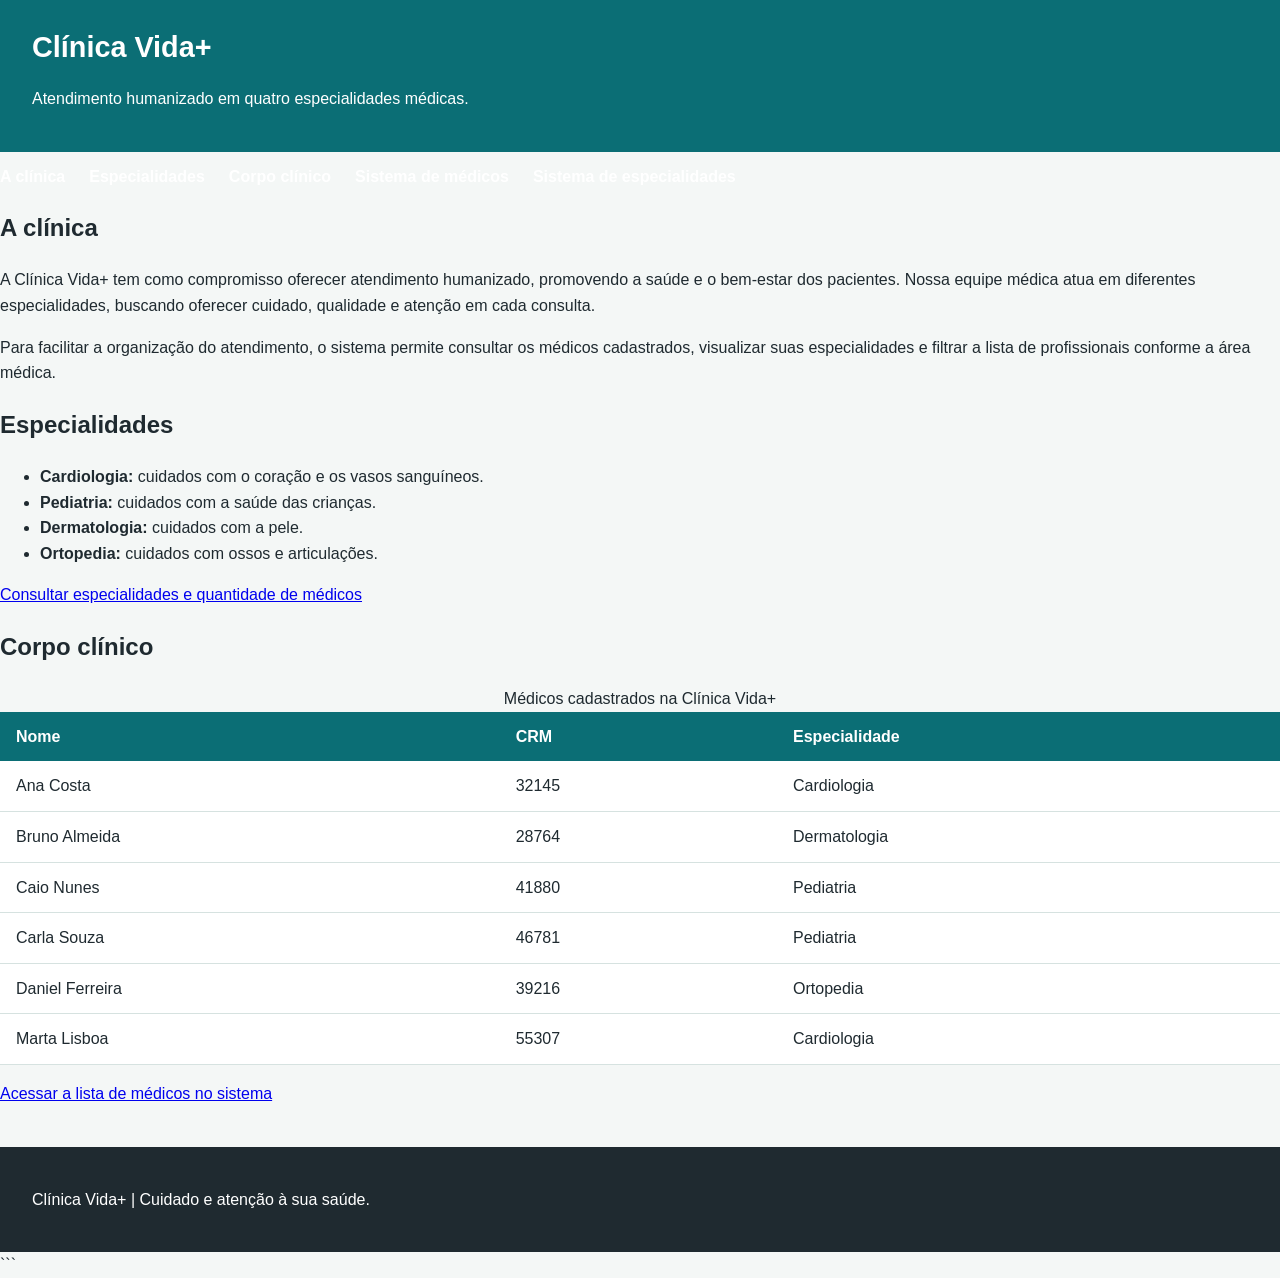
<file: index.html>
<!DOCTYPE html>
<html lang="pt-BR">
<head>
    <meta charset="UTF-8">
    <meta name="viewport" content="width=device-width, initial-scale=1.0">

    <title>Clínica Vida+</title>
    <link rel="stylesheet" href="style.css">
</head>

<body>
    <header>
        <h1>Clínica Vida+</h1>
        <p>Atendimento humanizado em quatro especialidades médicas.</p>
    </header>

    <nav>
        <ul>
            <li><a href="#apresentacao">A clínica</a></li>
            <li><a href="#especialidades">Especialidades</a></li>
            <li><a href="#corpo-clinico">Corpo clínico</a></li>
            <li><a href="Medicos">Sistema de médicos</a></li>
            <li><a href="Especialidade">Sistema de especialidades</a></li>
        </ul>
    </nav>

    <main>
        <section id="apresentacao">
            <h2>A clínica</h2>

            <p>
                A Clínica Vida+ tem como compromisso oferecer atendimento
                humanizado, promovendo a saúde e o bem-estar dos pacientes.
                Nossa equipe médica atua em diferentes especialidades,
                buscando oferecer cuidado, qualidade e atenção em cada consulta.
            </p>

            <p>
                Para facilitar a organização do atendimento, o sistema permite
                consultar os médicos cadastrados, visualizar suas especialidades
                e filtrar a lista de profissionais conforme a área médica.
            </p>
        </section>

        <section id="especialidades">
            <h2>Especialidades</h2>

            <ul>
                <li>
                    <strong>Cardiologia:</strong>
                    cuidados com o coração e os vasos sanguíneos.
                </li>
                <li>
                    <strong>Pediatria:</strong>
                    cuidados com a saúde das crianças.
                </li>
                <li>
                    <strong>Dermatologia:</strong>
                    cuidados com a pele.
                </li>
                <li>
                    <strong>Ortopedia:</strong>
                    cuidados com ossos e articulações.
                </li>
            </ul>

            <p>
                <a href="Especialidade">Consultar especialidades e quantidade de médicos</a>
            </p>
        </section>

        <section id="corpo-clinico">
            <h2>Corpo clínico</h2>

            <table>
                <caption>Médicos cadastrados na Clínica Vida+</caption>

                <thead>
                    <tr>
                        <th scope="col">Nome</th>
                        <th scope="col">CRM</th>
                        <th scope="col">Especialidade</th>
                    </tr>
                </thead>

                <tbody>
                    <tr>
                        <td>Ana Costa</td>
                        <td>32145</td>
                        <td>Cardiologia</td>
                    </tr>
                    <tr>
                        <td>Bruno Almeida</td>
                        <td>28764</td>
                        <td>Dermatologia</td>
                    </tr>
                    <tr>
                        <td>Caio Nunes</td>
                        <td>41880</td>
                        <td>Pediatria</td>
                    </tr>
                    <tr>
                        <td>Carla Souza</td>
                        <td>46781</td>
                        <td>Pediatria</td>
                    </tr>
                    <tr>
                        <td>Daniel Ferreira</td>
                        <td>39216</td>
                        <td>Ortopedia</td>
                    </tr>
                    <tr>
                        <td>Marta Lisboa</td>
                        <td>55307</td>
                        <td>Cardiologia</td>
                    </tr>
                </tbody>
            </table>

            <p>
                <a href="Medicos">Acessar a lista de médicos no sistema</a>
            </p>
        </section>
    </main>

    <footer>
        <p>Clínica Vida+ | Cuidado e atenção à sua saúde.</p>
    </footer>
</body>
</html>
```
</file>
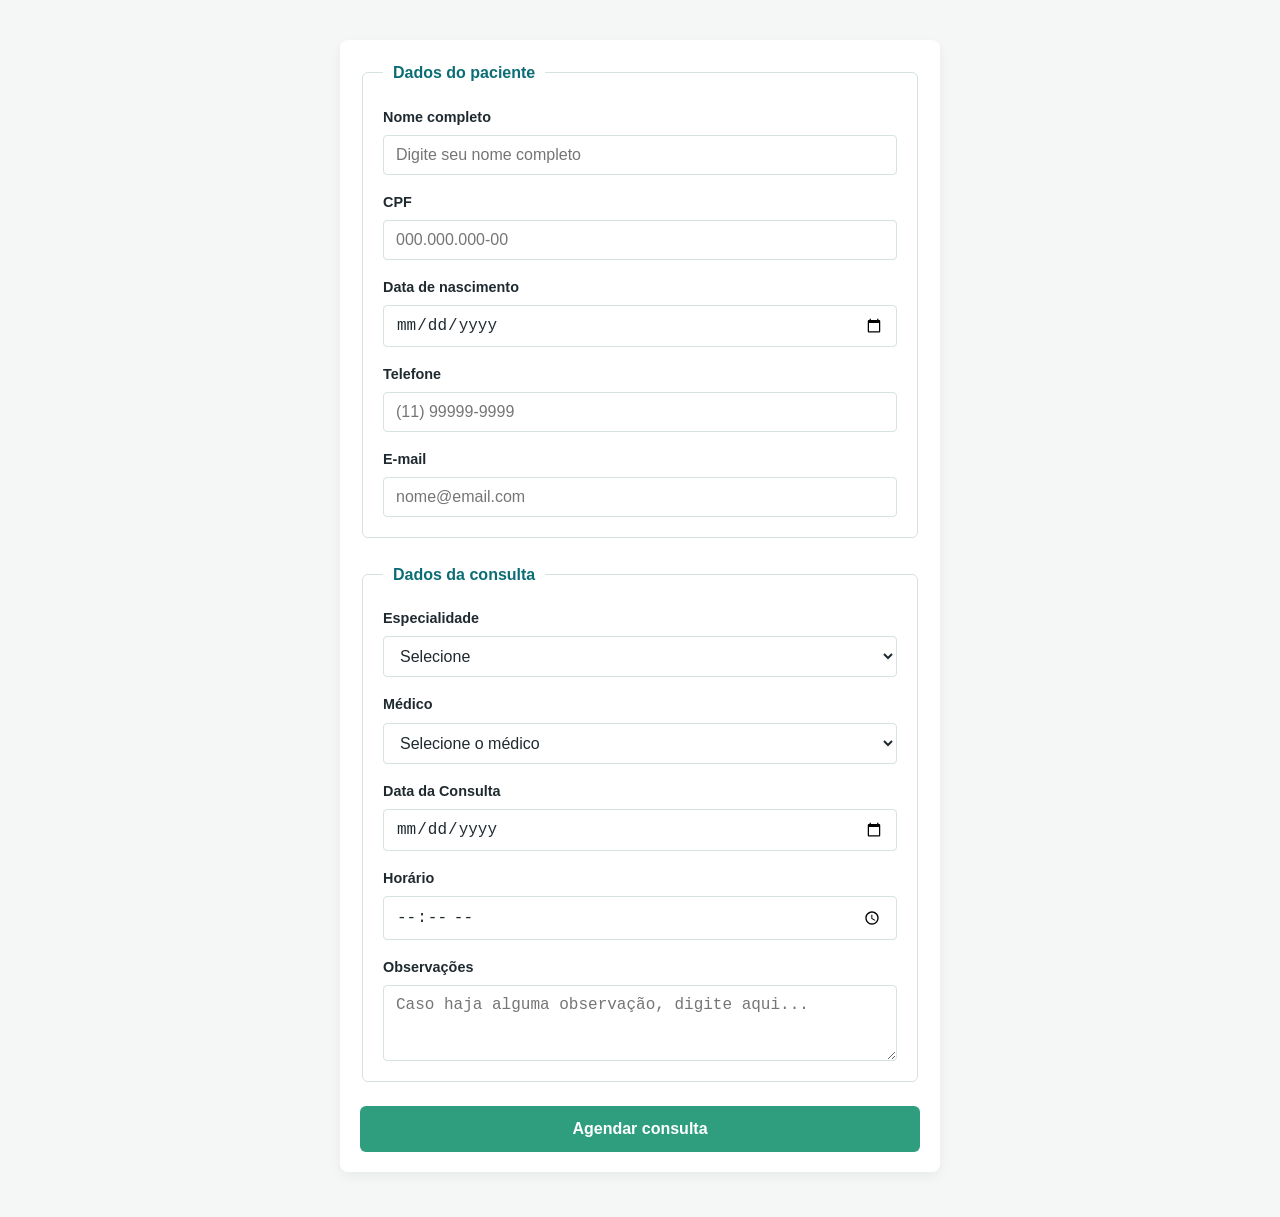
<file: agendamento.html>
<!DOCTYPE html>
<html lang="pt-br">
<head>
    <meta charset="UTF-8">
    <meta name="viewport" content="width=device-width, initial-scale=1.0">
    <title>clinica vida mais</title>
    <link rel="stylesheet" href="style.css">
</head>
<body>

<form class="form-agendamento" action="/agendamento" method="post">
  
  <fieldset>
    <legend>Dados do paciente</legend>
    <div class="form-grid">
      
      <div class="campo">
        <label for="nome">Nome completo</label>
        <input type="text" id="nome" name="nome" placeholder="Digite seu nome completo" required>
      </div>
      
      <div class="campo">
        <label for="cpf">CPF</label>
        <input type="text" id="cpf" name="cpf" placeholder="000.000.000-00" required>
      </div>
      
      <div class="campo">
        <label for="nascimento">Data de nascimento</label>
        <input type="date" id="nascimento" name="nascimento" required>
      </div>
      
      <div class="campo">
        <label for="telefone">Telefone</label>
        <input type="tel" id="telefone" name="telefone" placeholder="(11) 99999-9999" required>
      </div>
      
      <div class="campo">
        <label for="email">E-mail</label>
        <input type="email" id="email" name="email" placeholder="nome@email.com" required>
      </div>
      
    </div>
  </fieldset>

  <!-- teste agendamento -->

  <fieldset>
    <legend>Dados da consulta</legend>
    <div class="form-grid">
      
      <div class="campo">
        <label for="especialidade">Especialidade</label>
        <select id="especialidade" name="especialidade" required>
          <option value="">Selecione</option>
          <option value="cardiologia">Cardiologia</option>
          <option value="pediatria">Pediatria</option>
          <option value="ortopedia">Ortopedia</option>
        </select>
      </div>
      
      <div class="campo">
        <label for="medico">Médico</label>
        <select id="medico" name="medico" required>
          <option value="">Selecione o médico</option>
          <option value="dr-silva">Dr. Carlos Silva</option>
          <option value="dra-maria">Dra. Maria Souza</option>
        </select>
      </div>
      
      <div class="campo">
        <label for="data">Data da Consulta</label>
        <input type="date" id="data" name="data" required>
      </div>
      
      <div class="campo">
        <label for="horario">Horário</label>
        <input type="time" id="horario" name="horario" required>
      </div>
      
      <div class="campo campo-largo">
        <label for="observacoes">Observações</label>
        <textarea id="observacoes" name="observacoes" rows="3" placeholder="Caso haja alguma observação, digite aqui..." maxlength="300"></textarea>
      </div>
      
    </div>
  </fieldset>

  <button type="submit">Agendar consulta</button>
</form>

</body>
</html>
</file>
<file: style.css>
:root {
  --vida-primaria:   #0B6E75;
  --vida-secundaria: #2E9E7E;
  --vida-destaque:   #E4572E;
  --vida-fundo:      #F4F7F6;
  --vida-texto:      #1F2A30;
  --vida-borda:      #D6E2E0;
}
* { box-sizing: border-box; }
body {
  margin: 0;
  font-family: 'Segoe UI', Arial, sans-serif;
  font-size: 1rem;   line-height: 1.6;
  color: var(--vida-texto);
  background-color: var(--vida-fundo);
}

header {
  background-color: var(--vida-primaria);
  color: #FFFFFF;
  padding: 24px 32px;
}
header h1 { margin: 0; font-size: 1.8rem; }
nav ul {
  display: flex;                 /* os itens do menu, lado a lado */
  gap: 24px;
  list-style: none;
  margin: 12px 0 0 0;
  padding: 0;
}
nav a { 
    color: #FFFFFF; text-decoration: none; font-weight: 600; 
}

.lista-especialidades {        /* o contêiner: decide o arranjo do conjunto */
  display: flex;
  flex-wrap: wrap;             /* deixa a fileira quebrar em tela estreita  */
  gap: 20px;                   /* espaço entre os cards, sem margem        */
  justify-content: center;     /* centraliza a fileira no eixo principal   */
  list-style: none;   padding: 0;
}
.lista-especialidades li {     /* o item: decide a própria caixa           */
  width: 260px;
  padding: 20px;
  background-color: #070707;
  border-left: 4px solid var(--vida-secundaria);
  border-radius: 8px;
}

table { width: 100%; border-collapse: collapse; background-color: #FFFFFF; }

th {
  background-color: var(--vida-primaria);
  color: #FFFFFF;
  text-align: left;
  padding: 12px 16px;
}

td { padding: 12px 16px; border-bottom: 1px solid var(--vida-borda); }

footer {
  background-color: var(--vida-texto);
  color: #FFFFFF;
  padding: 24px 32px;
  margin-top: 40px;
}

/* ==========================================================================
   ESTILOS DO FORMULÁRIO DE AGENDAMENTO (Adicione isso no final do seu style.css)
   ========================================================================== */

.form-agendamento {
  max-width: 600px;
  margin: 40px auto;
  padding: 20px;
  background-color: #FFFFFF;
  border-radius: 8px;
  box-shadow: 0 4px 12px rgba(0, 0, 0, 0.05);
}

fieldset {
  border: 1px solid var(--vida-borda);
  border-radius: 6px;
  padding: 20px;
  margin-bottom: 24px;
}

legend {
  font-weight: 600;
  color: var(--vida-primaria);
  padding: 0 10px;
}

.form-grid {
  display: flex;
  flex-direction: column;
  gap: 16px;
}

.campo {
  display: flex;
  flex-direction: column;
  gap: 6px;
}

.campo label {
  font-size: 0.9rem;
  font-weight: 600;
  color: var(--vida-texto);
}

/* Garante que todos os campos tenham área de clique grande e visível */
.campo input, 
.campo select, 
.campo textarea {
  width: 100%;
  padding: 10px 12px;
  font-size: 1rem;
  border: 1px solid var(--vida-borda);
  border-radius: 4px;
  background-color: #FFFFFF;
  color: var(--vida-texto);
  outline: none;
  transition: border-color 0.2s;
}

/* Efeito visual quando o usuário clica no campo */
.campo input:focus, 
.campo select:focus, 
.campo textarea:focus {
  border-color: var(--vida-secundaria);
  box-shadow: 0 0 0 3px rgba(46, 158, 126, 0.1);
}

/* Botão de Agendamento */
.form-agendamento button[type="submit"] {
  width: 100%;
  padding: 14px;
  background-color: var(--vida-secundaria);
  color: #FFFFFF;
  border: none;
  border-radius: 6px;
  font-size: 1rem;
  font-weight: 600;
  cursor: pointer;
  transition: background-color 0.2s;
}

.form-agendamento button[type="submit"]:hover {
  background-color: var(--vida-primaria);
}
</file>
